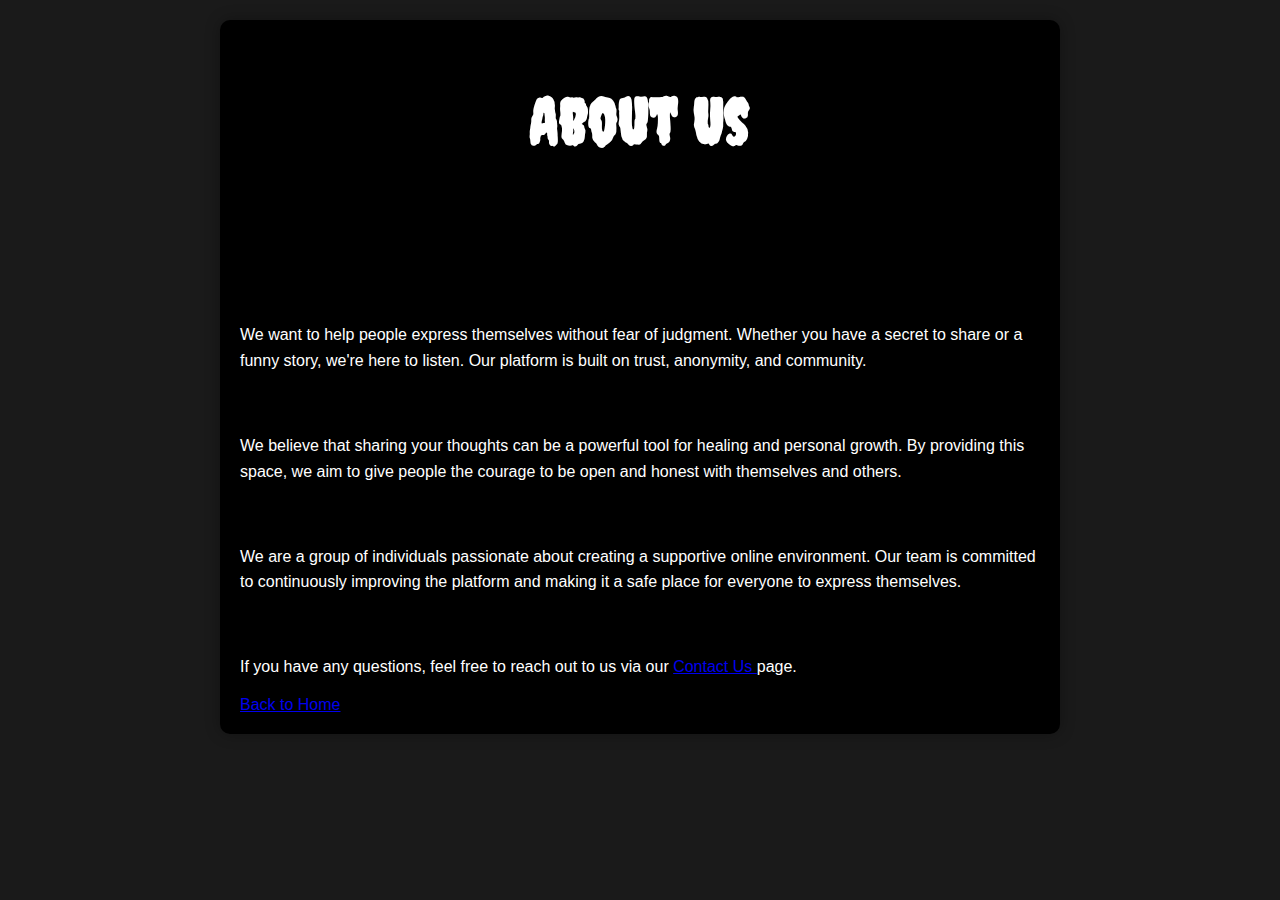
<file: about-us.html>
<!DOCTYPE html>
<html lang="en">
<head>
    <meta charset="UTF-8">
    <meta name="viewport" content="width=device-width, initial-scale=1.0">
    <title>About Us</title>
    <link href="https://fonts.googleapis.com/css2?family=Creepster&display=swap" rel="stylesheet">
    <link rel="stylesheet" href="style.css">
</head>
<body class="about-us-page">

    <div class="container">
        <h1>About Us</h1>
        <h2>Welcome to our platform! We created this website to give people a space where they can share their thoughts and stories anonymously. Our goal is to offer a safe and supportive environment for everyone.</h2>
        
        <h3>Our Mission</h3>
        <p>We want to help people express themselves without fear of judgment. Whether you have a secret to share or a funny story, we're here to listen. Our platform is built on trust, anonymity, and community.</p>

        <h3>Why We Do It</h3>
        <p>We believe that sharing your thoughts can be a powerful tool for healing and personal growth. By providing this space, we aim to give people the courage to be open and honest with themselves and others.</p>

        <h3>Our Team</h3>
        <p>We are a group of individuals passionate about creating a supportive online environment. Our team is committed to continuously improving the platform and making it a safe place for everyone to express themselves.</p>

        <h3>Contact Us</h3>
        <p>If you have any questions, feel free to reach out to us via our <a href="contact.html">Contact Us </a> page.</p>
        <a href="index.html">Back to Home</a>
    </div>

</body>
</html>
</file>
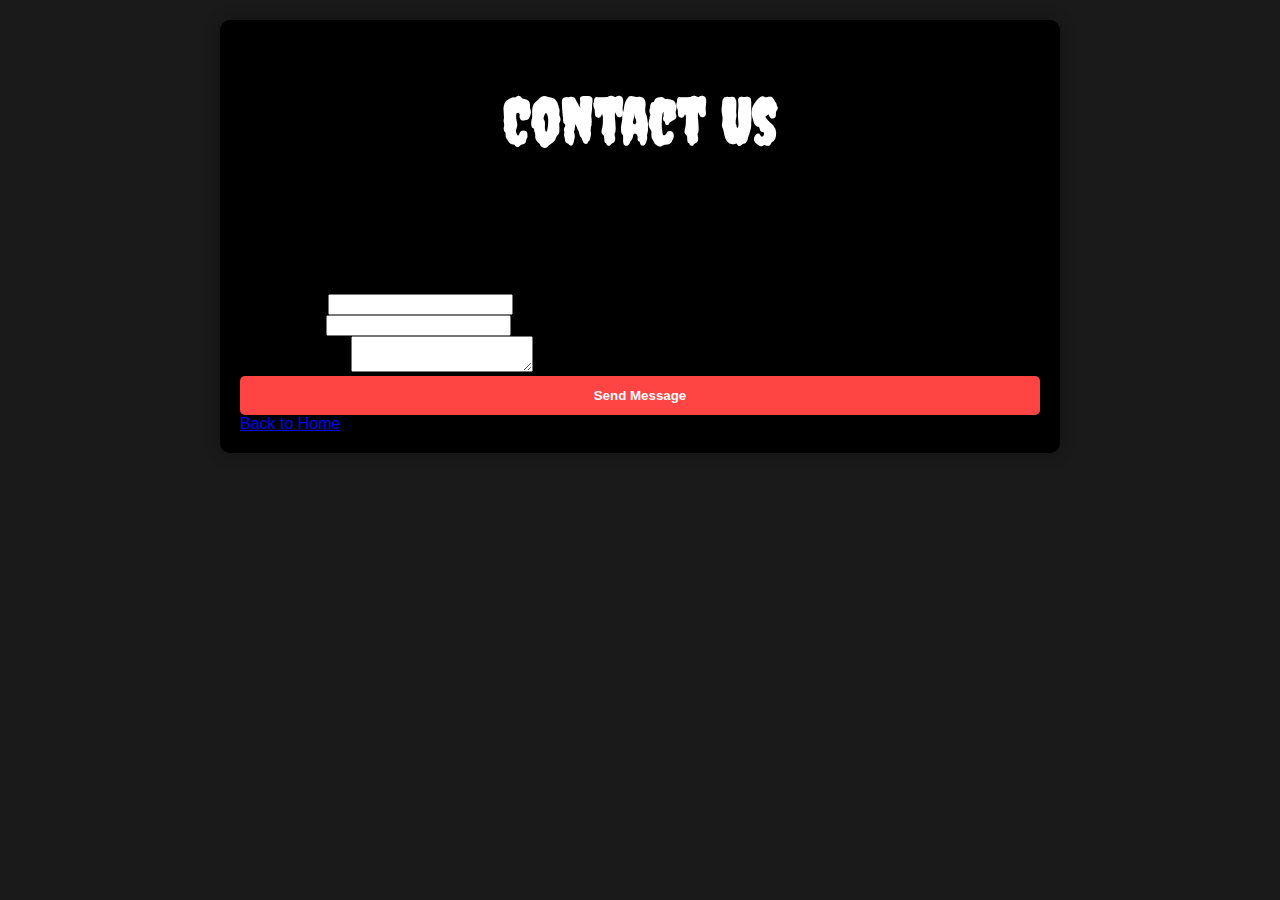
<file: contact.html>
<!DOCTYPE html>
<html lang="en">
<head>
    <meta charset="UTF-8">
    <meta name="viewport" content="width=device-width, initial-scale=1.0">
    <link href="https://fonts.googleapis.com/css2?family=Creepster&display=swap" rel="stylesheet">
    <title>Contact Us</title>
    <link rel="stylesheet" href="style.css">
</head>
<body>

    <div class="container">
    <body class="contact-us-page">

        <h1>Contact Us</h1>
        <h2>If you have any questions, concerns, or feedback, feel free to reach out to us. We'd love to hear from you!</h2>

        <h3>Contact Form</h3>
        <form action="https://formspree.io/f/movjrzbb" method="POST" id="contact-form">
            <div class="form-group">
                <label for="name">Your Name:</label>
                <input type="text" id="name" name="name" required>
            </div>
            <div class="form-group">
                <label for="email">Your Email:</label>
                <input type="email" id="email" name="email" required>
            </div>
            <div class="form-group">
                <label for="message">Your Message:</label>
                <textarea id="message" name="message" required></textarea>
            </div>
            <button type="submit">Send Message</button>
        </form>

       
        <a href="index.html">Back to Home</a>
    </div>

</body>
</html>
</file>
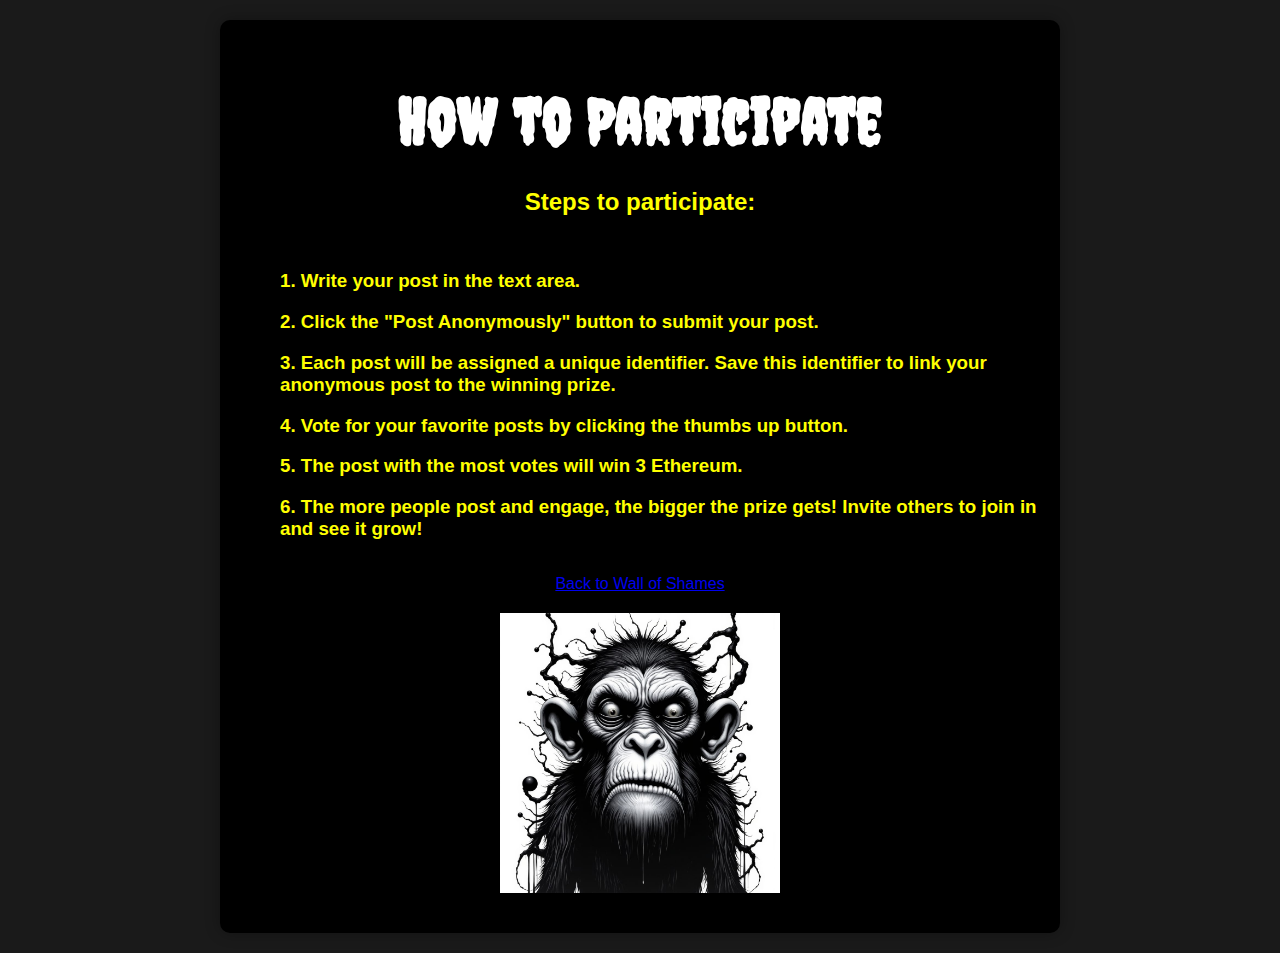
<file: instructions.html>
<!DOCTYPE html>
<html>
<head>
    <title>Instructions</title>
    <link rel="stylesheet" href="style.css">
    <link href="https://fonts.googleapis.com/css2?family=Creepster&display=swap" rel="stylesheet">
</head>
<body>
    <div class="container">
        <div class="instructions-container">
            <h1>How to Participate</h1>
            <h2>Steps to participate:</h2>
            <ol>
                <h3>1. Write your post in the text area.</h3>
                <h3>2. Click the "Post Anonymously" button to submit your post.</h3>
                <h3>3. Each post will be assigned a unique identifier. Save this identifier to link your anonymous post to the winning prize.</h3>
                <h3>4. Vote for your favorite posts by clicking the thumbs up button.</h3>
                <h3>5. The post with the most votes will win 3 Ethereum.</h3>
                <h3>6. The more people post and engage, the bigger the prize gets! Invite others to join in and see it grow!</h3>
            </ol>
            <a href="index.html" class="btn">Back to Wall of Shames</a>       
            <img src="images/how-to-post-guide.jpg" alt="Step-by-step guide to using Wall of Shames">
      </div>
    </div>
</body>
</html>
</file>
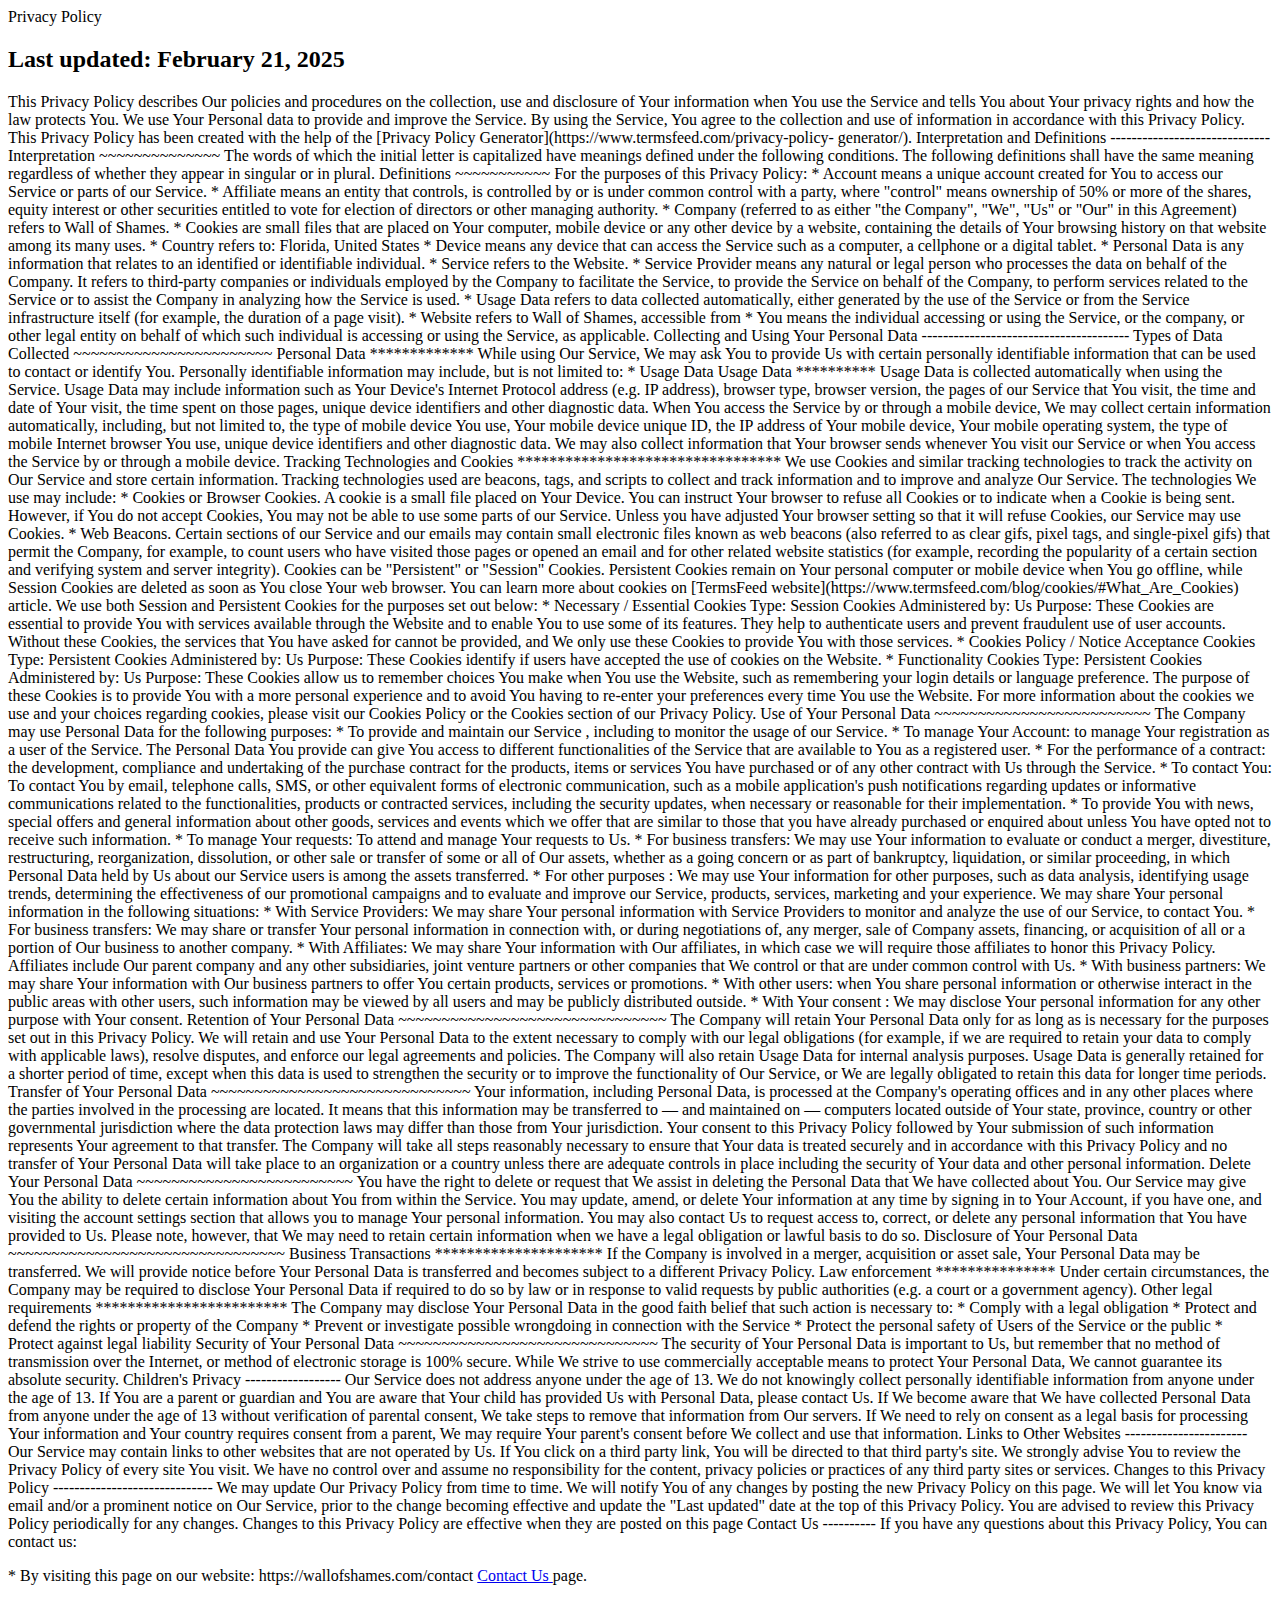
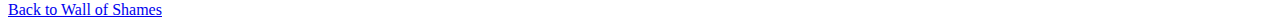
<file: privacy-policy.html>
<!DOCTYPE html>
<html>
<head>
    <title>Privacy Policy</title>
    
    <link href="https://fonts.googleapis.com/css2?family=Creepster&display=swap" rel="stylesheet">
    

</head>
<body>

      <div
        <h1>Privacy Policy</h1>
        <h2>Last updated: February 21, 2025</h2>
        <p class="tagline">

          This Privacy Policy describes Our policies and procedures on the collection,
use and disclosure of Your information when You use the Service and tells You
about Your privacy rights and how the law protects You.

We use Your Personal data to provide and improve the Service. By using the
Service, You agree to the collection and use of information in accordance with
this Privacy Policy. This Privacy Policy has been created with the help of the
[Privacy Policy Generator](https://www.termsfeed.com/privacy-policy-
generator/).

Interpretation and Definitions  
------------------------------

Interpretation  
~~~~~~~~~~~~~~

The words of which the initial letter is capitalized have meanings defined
under the following conditions. The following definitions shall have the same
meaning regardless of whether they appear in singular or in plural.

Definitions  
~~~~~~~~~~~

For the purposes of this Privacy Policy:

  * Account means a unique account created for You to access our Service or
    parts of our Service.

  * Affiliate means an entity that controls, is controlled by or is under
    common control with a party, where "control" means ownership of 50% or
    more of the shares, equity interest or other securities entitled to vote
    for election of directors or other managing authority.

  * Company (referred to as either "the Company", "We", "Us" or "Our" in this
    Agreement) refers to Wall of Shames.

  * Cookies are small files that are placed on Your computer, mobile device or
    any other device by a website, containing the details of Your browsing
    history on that website among its many uses.

  * Country refers to: Florida, United States

  * Device means any device that can access the Service such as a computer, a
    cellphone or a digital tablet.

  * Personal Data is any information that relates to an identified or
    identifiable individual.

  * Service refers to the Website.

  * Service Provider means any natural or legal person who processes the data
    on behalf of the Company. It refers to third-party companies or
    individuals employed by the Company to facilitate the Service, to provide
    the Service on behalf of the Company, to perform services related to the
    Service or to assist the Company in analyzing how the Service is used.

  * Usage Data refers to data collected automatically, either generated by the
    use of the Service or from the Service infrastructure itself (for example,
    the duration of a page visit).

  * Website refers to Wall of Shames, accessible from
    <https://wallofshames.com/>

  * You means the individual accessing or using the Service, or the company,
    or other legal entity on behalf of which such individual is accessing or
    using the Service, as applicable.


Collecting and Using Your Personal Data  
---------------------------------------

Types of Data Collected  
~~~~~~~~~~~~~~~~~~~~~~~

Personal Data  
*************

While using Our Service, We may ask You to provide Us with certain personally
identifiable information that can be used to contact or identify You.
Personally identifiable information may include, but is not limited to:

  * Usage Data

Usage Data  
**********

Usage Data is collected automatically when using the Service.

Usage Data may include information such as Your Device's Internet Protocol
address (e.g. IP address), browser type, browser version, the pages of our
Service that You visit, the time and date of Your visit, the time spent on
those pages, unique device identifiers and other diagnostic data.

When You access the Service by or through a mobile device, We may collect
certain information automatically, including, but not limited to, the type of
mobile device You use, Your mobile device unique ID, the IP address of Your
mobile device, Your mobile operating system, the type of mobile Internet
browser You use, unique device identifiers and other diagnostic data.

We may also collect information that Your browser sends whenever You visit our
Service or when You access the Service by or through a mobile device.

Tracking Technologies and Cookies  
*********************************

We use Cookies and similar tracking technologies to track the activity on Our
Service and store certain information. Tracking technologies used are beacons,
tags, and scripts to collect and track information and to improve and analyze
Our Service. The technologies We use may include:

  * Cookies or Browser Cookies. A cookie is a small file placed on Your
    Device. You can instruct Your browser to refuse all Cookies or to indicate
    when a Cookie is being sent. However, if You do not accept Cookies, You
    may not be able to use some parts of our Service. Unless you have adjusted
    Your browser setting so that it will refuse Cookies, our Service may use
    Cookies.
  * Web Beacons. Certain sections of our Service and our emails may contain
    small electronic files known as web beacons (also referred to as clear
    gifs, pixel tags, and single-pixel gifs) that permit the Company, for
    example, to count users who have visited those pages or opened an email
    and for other related website statistics (for example, recording the
    popularity of a certain section and verifying system and server
    integrity).

Cookies can be "Persistent" or "Session" Cookies. Persistent Cookies remain on
Your personal computer or mobile device when You go offline, while Session
Cookies are deleted as soon as You close Your web browser. You can learn more
about cookies on [TermsFeed
website](https://www.termsfeed.com/blog/cookies/#What_Are_Cookies) article.

We use both Session and Persistent Cookies for the purposes set out below:

  * Necessary / Essential Cookies

    Type: Session Cookies

    Administered by: Us

    Purpose: These Cookies are essential to provide You with services
    available through the Website and to enable You to use some of its
    features. They help to authenticate users and prevent fraudulent use of
    user accounts. Without these Cookies, the services that You have asked for
    cannot be provided, and We only use these Cookies to provide You with
    those services.

  * Cookies Policy / Notice Acceptance Cookies

    Type: Persistent Cookies

    Administered by: Us

    Purpose: These Cookies identify if users have accepted the use of cookies
    on the Website.

  * Functionality Cookies

    Type: Persistent Cookies

    Administered by: Us

    Purpose: These Cookies allow us to remember choices You make when You use
    the Website, such as remembering your login details or language
    preference. The purpose of these Cookies is to provide You with a more
    personal experience and to avoid You having to re-enter your preferences
    every time You use the Website.

For more information about the cookies we use and your choices regarding
cookies, please visit our Cookies Policy or the Cookies section of our Privacy
Policy.

Use of Your Personal Data  
~~~~~~~~~~~~~~~~~~~~~~~~~

The Company may use Personal Data for the following purposes:

  * To provide and maintain our Service , including to monitor the usage of
    our Service.

  * To manage Your Account: to manage Your registration as a user of the
    Service. The Personal Data You provide can give You access to different
    functionalities of the Service that are available to You as a registered
    user.

  * For the performance of a contract: the development, compliance and
    undertaking of the purchase contract for the products, items or services
    You have purchased or of any other contract with Us through the Service.

  * To contact You: To contact You by email, telephone calls, SMS, or other
    equivalent forms of electronic communication, such as a mobile
    application's push notifications regarding updates or informative
    communications related to the functionalities, products or contracted
    services, including the security updates, when necessary or reasonable for
    their implementation.

  * To provide You with news, special offers and general information about
    other goods, services and events which we offer that are similar to those
    that you have already purchased or enquired about unless You have opted
    not to receive such information.

  * To manage Your requests: To attend and manage Your requests to Us.

  * For business transfers: We may use Your information to evaluate or conduct
    a merger, divestiture, restructuring, reorganization, dissolution, or
    other sale or transfer of some or all of Our assets, whether as a going
    concern or as part of bankruptcy, liquidation, or similar proceeding, in
    which Personal Data held by Us about our Service users is among the assets
    transferred.

  * For other purposes : We may use Your information for other purposes, such
    as data analysis, identifying usage trends, determining the effectiveness
    of our promotional campaigns and to evaluate and improve our Service,
    products, services, marketing and your experience.


We may share Your personal information in the following situations:

  * With Service Providers: We may share Your personal information with
    Service Providers to monitor and analyze the use of our Service, to
    contact You.
  * For business transfers: We may share or transfer Your personal information
    in connection with, or during negotiations of, any merger, sale of Company
    assets, financing, or acquisition of all or a portion of Our business to
    another company.
  * With Affiliates: We may share Your information with Our affiliates, in
    which case we will require those affiliates to honor this Privacy Policy.
    Affiliates include Our parent company and any other subsidiaries, joint
    venture partners or other companies that We control or that are under
    common control with Us.
  * With business partners: We may share Your information with Our business
    partners to offer You certain products, services or promotions.
  * With other users: when You share personal information or otherwise
    interact in the public areas with other users, such information may be
    viewed by all users and may be publicly distributed outside.
  * With Your consent : We may disclose Your personal information for any
    other purpose with Your consent.

Retention of Your Personal Data  
~~~~~~~~~~~~~~~~~~~~~~~~~~~~~~~

The Company will retain Your Personal Data only for as long as is necessary
for the purposes set out in this Privacy Policy. We will retain and use Your
Personal Data to the extent necessary to comply with our legal obligations
(for example, if we are required to retain your data to comply with applicable
laws), resolve disputes, and enforce our legal agreements and policies.

The Company will also retain Usage Data for internal analysis purposes. Usage
Data is generally retained for a shorter period of time, except when this data
is used to strengthen the security or to improve the functionality of Our
Service, or We are legally obligated to retain this data for longer time
periods.

Transfer of Your Personal Data  
~~~~~~~~~~~~~~~~~~~~~~~~~~~~~~

Your information, including Personal Data, is processed at the Company's
operating offices and in any other places where the parties involved in the
processing are located. It means that this information may be transferred to —
and maintained on — computers located outside of Your state, province, country
or other governmental jurisdiction where the data protection laws may differ
than those from Your jurisdiction.

Your consent to this Privacy Policy followed by Your submission of such
information represents Your agreement to that transfer.

The Company will take all steps reasonably necessary to ensure that Your data
is treated securely and in accordance with this Privacy Policy and no transfer
of Your Personal Data will take place to an organization or a country unless
there are adequate controls in place including the security of Your data and
other personal information.

Delete Your Personal Data  
~~~~~~~~~~~~~~~~~~~~~~~~~

You have the right to delete or request that We assist in deleting the
Personal Data that We have collected about You.

Our Service may give You the ability to delete certain information about You
from within the Service.

You may update, amend, or delete Your information at any time by signing in to
Your Account, if you have one, and visiting the account settings section that
allows you to manage Your personal information. You may also contact Us to
request access to, correct, or delete any personal information that You have
provided to Us.

Please note, however, that We may need to retain certain information when we
have a legal obligation or lawful basis to do so.

Disclosure of Your Personal Data  
~~~~~~~~~~~~~~~~~~~~~~~~~~~~~~~~

Business Transactions  
*********************

If the Company is involved in a merger, acquisition or asset sale, Your
Personal Data may be transferred. We will provide notice before Your Personal
Data is transferred and becomes subject to a different Privacy Policy.

Law enforcement  
***************

Under certain circumstances, the Company may be required to disclose Your
Personal Data if required to do so by law or in response to valid requests by
public authorities (e.g. a court or a government agency).

Other legal requirements  
************************

The Company may disclose Your Personal Data in the good faith belief that such
action is necessary to:

  * Comply with a legal obligation
  * Protect and defend the rights or property of the Company
  * Prevent or investigate possible wrongdoing in connection with the Service
  * Protect the personal safety of Users of the Service or the public
  * Protect against legal liability

Security of Your Personal Data  
~~~~~~~~~~~~~~~~~~~~~~~~~~~~~~

The security of Your Personal Data is important to Us, but remember that no
method of transmission over the Internet, or method of electronic storage is
100% secure. While We strive to use commercially acceptable means to protect
Your Personal Data, We cannot guarantee its absolute security.

Children's Privacy  
------------------

Our Service does not address anyone under the age of 13. We do not knowingly
collect personally identifiable information from anyone under the age of 13.
If You are a parent or guardian and You are aware that Your child has provided
Us with Personal Data, please contact Us. If We become aware that We have
collected Personal Data from anyone under the age of 13 without verification
of parental consent, We take steps to remove that information from Our
servers.

If We need to rely on consent as a legal basis for processing Your information
and Your country requires consent from a parent, We may require Your parent's
consent before We collect and use that information.

Links to Other Websites  
-----------------------

Our Service may contain links to other websites that are not operated by Us.
If You click on a third party link, You will be directed to that third party's
site. We strongly advise You to review the Privacy Policy of every site You
visit.

We have no control over and assume no responsibility for the content, privacy
policies or practices of any third party sites or services.

Changes to this Privacy Policy  
------------------------------

We may update Our Privacy Policy from time to time. We will notify You of any
changes by posting the new Privacy Policy on this page.

We will let You know via email and/or a prominent notice on Our Service, prior
to the change becoming effective and update the "Last updated" date at the top
of this Privacy Policy.

You are advised to review this Privacy Policy periodically for any changes.
Changes to this Privacy Policy are effective when they are posted on this
page
        
Contact Us  
----------

If you have any questions about this Privacy Policy, You can contact us:
        </p>
      </div>
  * By visiting this page on our website: https://wallofshames.com/contact
<a href="contact.html">Contact Us </a> page.</p>
<a href="index.html" class="btn">Back to Wall of Shames</a>
</file>
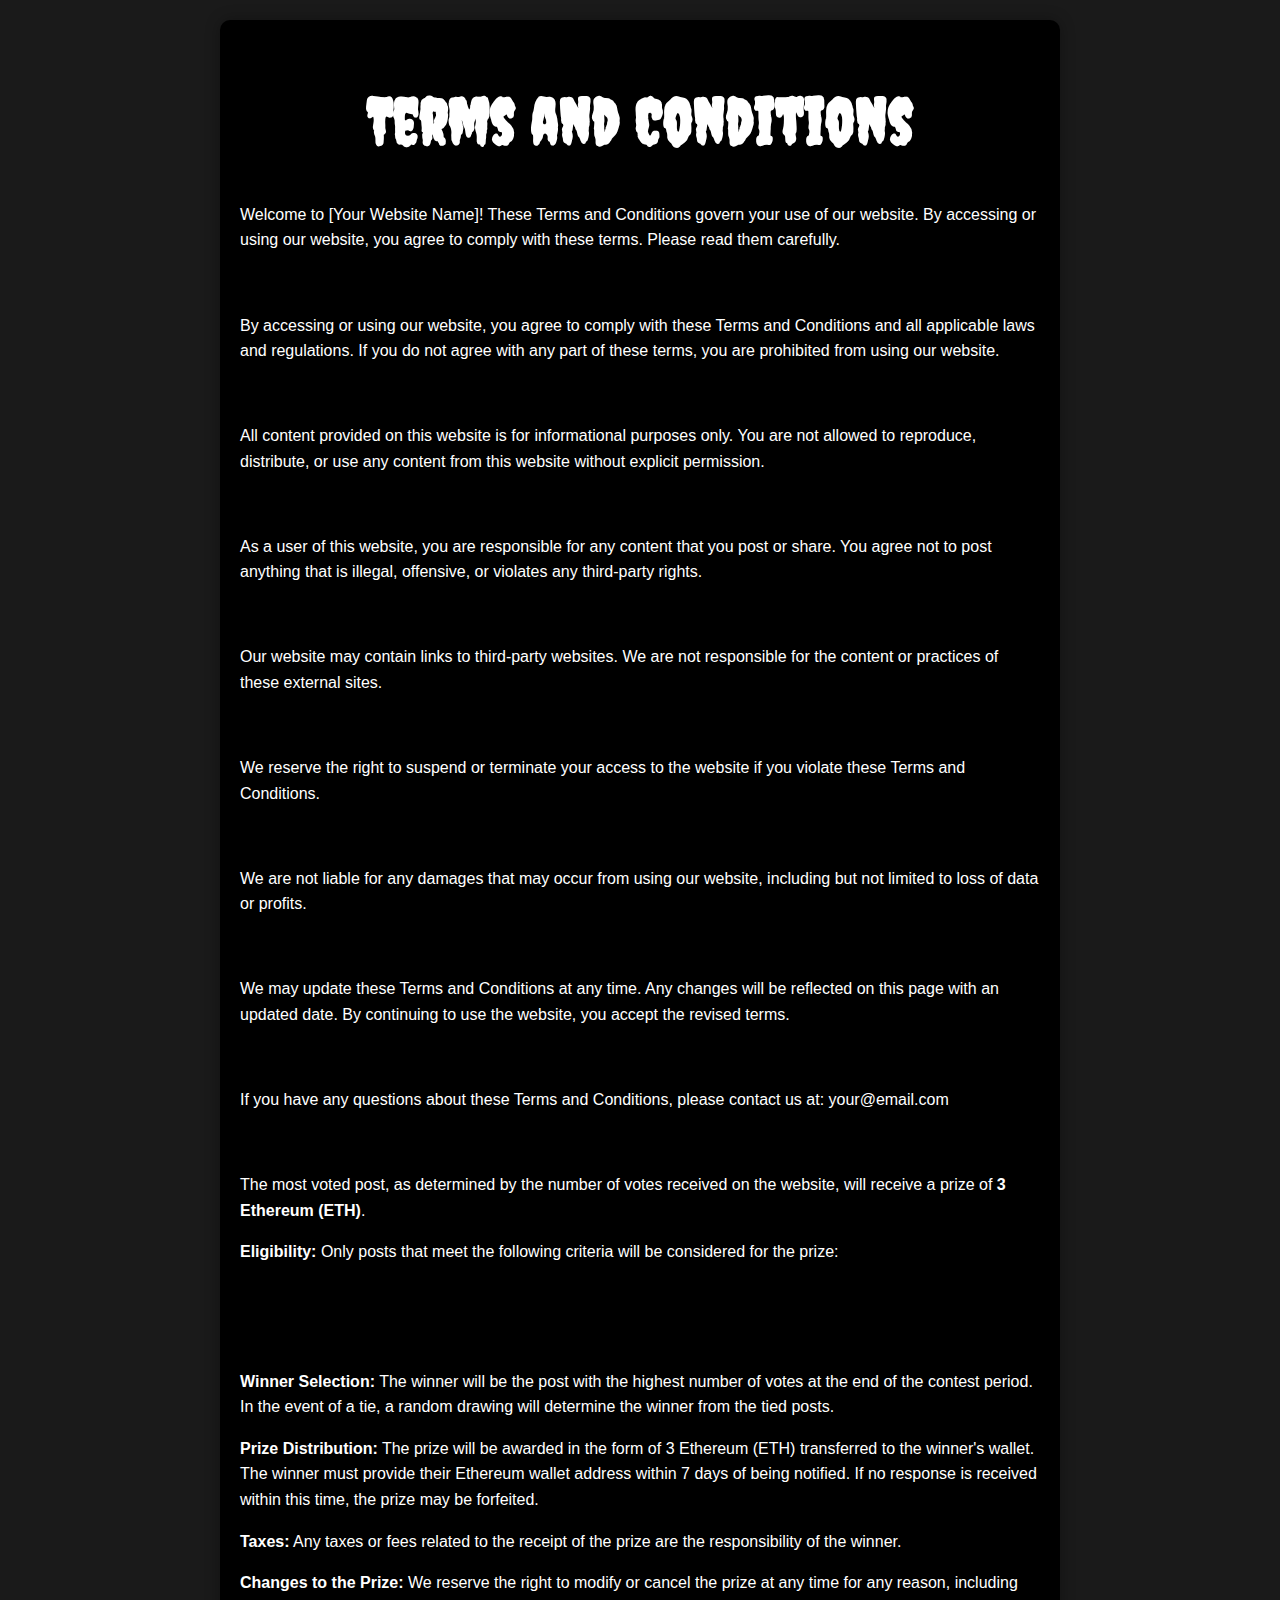
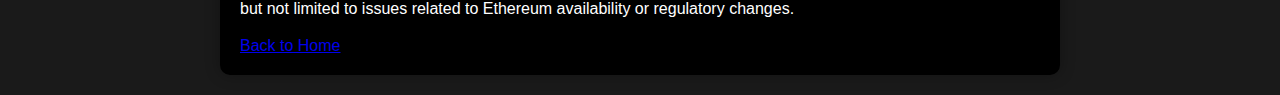
<file: terms-and-conditions.html>
<!DOCTYPE html>
<html lang="en">
<head>
    <meta charset="UTF-8">
    <meta name="viewport" content="width=device-width, initial-scale=1.0">
    <link href="https://fonts.googleapis.com/css2?family=Creepster&display=swap" rel="stylesheet">
    <title>Terms and Conditions</title>
    <link rel="stylesheet" href="style.css">
</head>
<body>

    <div class="container">
        <h1>Terms and Conditions</h1>
        <h22>Last Updated: [21-2-2025]</h2>

        <p>Welcome to [Your Website Name]! These Terms and Conditions govern your use of our website. By accessing or using our website, you agree to comply with these terms. Please read them carefully.</p>

        <h3>1. General Terms</h3>
        <p>By accessing or using our website, you agree to comply with these Terms and Conditions and all applicable laws and regulations. If you do not agree with any part of these terms, you are prohibited from using our website.</p>

        <h3>2. Content Usage</h3>
        <p>All content provided on this website is for informational purposes only. You are not allowed to reproduce, distribute, or use any content from this website without explicit permission.</p>

        <h3>3. User Responsibilities</h3>
        <p>As a user of this website, you are responsible for any content that you post or share. You agree not to post anything that is illegal, offensive, or violates any third-party rights.</p>

        <h3>4. Third-Party Links</h3>
        <p>Our website may contain links to third-party websites. We are not responsible for the content or practices of these external sites.</p>

        <h3>5. Termination of Access</h3>
        <p>We reserve the right to suspend or terminate your access to the website if you violate these Terms and Conditions.</p>

        <h3>6. Limitation of Liability</h3>
        <p>We are not liable for any damages that may occur from using our website, including but not limited to loss of data or profits.</p>

        <h3>7. Changes to Terms</h3>
        <p>We may update these Terms and Conditions at any time. Any changes will be reflected on this page with an updated date. By continuing to use the website, you accept the revised terms.</p>

        <h3>8. Contact Information</h3>
        <p>If you have any questions about these Terms and Conditions, please contact us at: your@email.com</p>

      
<h3>9. Prize for Most Voted Post</h3>
<p>The most voted post, as determined by the number of votes received on the website, will receive a prize of <strong>3 Ethereum (ETH)</strong>.</p>

<p><strong>Eligibility:</strong> Only posts that meet the following criteria will be considered for the prize:</p>
<ul>
    <li>The post must comply with the website's terms of use and content guidelines.</li>
    <li>The post must not contain offensive, illegal, or plagiarized content.</li>
    <li>The post must be posted during the eligible period for the prize (e.g., a monthly contest or specific time frame).</li>
</ul>

<p><strong>Winner Selection:</strong> The winner will be the post with the highest number of votes at the end of the contest period. In the event of a tie, a random drawing will determine the winner from the tied posts.</p>

<p><strong>Prize Distribution:</strong> The prize will be awarded in the form of 3 Ethereum (ETH) transferred to the winner's wallet. The winner must provide their Ethereum wallet address within 7 days of being notified. If no response is received within this time, the prize may be forfeited.</p>

<p><strong>Taxes:</strong> Any taxes or fees related to the receipt of the prize are the responsibility of the winner.</p>

<p><strong>Changes to the Prize:</strong> We reserve the right to modify or cancel the prize at any time for any reason, including but not limited to issues related to Ethereum availability or regulatory changes.</p>

  <a href="index.html">Back to Home</a>
    </div>

</body>
</html>
</file>
<file: style.css>
body {
  font-family: Arial, sans-serif;
  background: #1a1a1a; /* Dark background for contrast */
  margin: 0;
  padding: 20px;
}

.container {
  max-width: 800px;
  margin: 0 auto;
  background: #2d2d2d; /* Dark container background */
  padding: 20px;
  border-radius: 10px;
  box-shadow: 0 0 15px rgba(0,0,0,0.3);

}
.image-container {
    background-image: url('images/anonymous-sharing.jpg');
    background-size: 16%;
    background-position: 5% top;
    background-repeat:no-repeat;
    padding: 20px;
    color: white;
}
/* Accessibility: Add a visually hidden alt text */
.image-container2::after {
    content: "anonymous-sharing image"; 
    position: absolute;
    left: -9999px; /* Hide it off-screen for screen readers */
    visibility: hidden;
}

.image-container h1, .image-container p, .image-container .form-section, .image-container #posts-container {
     z-index: 1;
}
.image-container2 {
    background-image: url('images/wall-of-shames-background.jpg');
    background-size: 25%;
    background-position: right 15%  top 23%; /* Moves left & keeps it lower */
    background-repeat: no-repeat;
    padding: 20px;
    color: white;
    position: relative; /* Ensures correct layering */
}

/* Accessibility: Add a visually hidden alt text */
.image-container2::after {
    content: "Wall of Shame background image"; 
    position: absolute;
    left: -9999px; /* Hide it off-screen for screen readers */
    visibility: hidden;
}

.image-container2 h1, .image-container p, .image-container .form-section, .image-container #posts-container {
     z-index: 1;
}

h1 {
  color: white; /* Title in white */
  text-align: center;
  margin-bottom: 10px;
  font-size: 2.5em;
  text-shadow: 2px 2px 4px rgba(0,0,0,0.5);
}

.tagline {
  color: #cccccc; /* Lighter gray for subtitle */
  font-style: italic;
  text-align: center;
  margin-bottom: 30px;
}

.form-section textarea {
  width: 100%;
  height: 100px;
  margin: 10px 0;
  padding: 10px;
  background: #404040; /* Dark textarea background */
  border: 1px solid #666;
  color: white; /* White text input */
  border-radius: 5px;
}

button {
  background: #ff4444;
  color: white;
  border: none;
  padding: 12px 25px;
  cursor: pointer;
  border-radius: 5px;
  font-weight: bold;
  width: 100%;
  transition: background 0.3s ease;
}

button:hover {
  background: #ff3333; /* Hover effect */
}

.post {
  background: #404040; /* Dark post background */
  margin: 15px 0;
  padding: 15px;
  border-left: 4px solid #ff4444;
  border-radius: 5px;
  color: white; /* White post text */
}
h1 {
  font-family: 'Creepster', cursive;
  font-size: 4em;
  text-shadow: 2px 2px 0px #000;
}
.vote-section {
  display: flex;
  align-items: center;
  gap: 10px;
  margin-top: 10px;
}

.vote-section button {
  background: #ff4444;
  width: auto;
  padding: 5px 10px;
  font-size: 1.2em;
}

.vote-count {
  color: white;
  font-weight: bold;
  min-width: 30px;
  text-align: center;
}
/* style.css */
.post {
    opacity: 0;
    animation: fadeIn 1s forwards;
}

.vote-count {
    transition: color 0.3s ease;
}

.vote-count.updated {
    color: #4caf50;
}

@keyframes fadeIn {
    from {
        opacity: 0;
    }
    to {
        opacity: 1;
    }
}
.leaderboard {
    position: fixed;
    top: 20px;
    right: 20px;
    width: 200px;
    background: #333;
    padding: 10px;
    border-radius: 5px;
    box-shadow: 0 0 10px rgba(0, 0, 0, 0.5);
}

.leaderboard h2 {
    color: white;
    font-size: 1.5em;
    margin-bottom: 10px;
}

.leaderboard .post-summary {
    background:black;
    margin: 10px 0;
    padding: 10px;
    border-radius: 5px;
    color: black;
}

.leaderboard .post-summary p {
    margin: 0;
    overflow: hidden;
    text-overflow: ellipsis;
    white-space: nowrap;
}

.leaderboard .post-summary button {
    background: #ff4444;
    color: white;
    border: none;
    padding: 5px 10px;
    cursor: pointer;
    border-radius: 5px;
    font-weight: bold;
    margin-top: 5px;
}
.container {
    max-width: 800px;
    margin: 0 auto;
    background: black;
    padding: 20px;
    border-radius: 10px;
    box-shadow: 0 0 15px rgba(0, 0, 0, 0.3);
}

h1 {
    color: white;
    text-align: center;
    margin-bottom: 10px;
}

.post-container p {
    color: white;
}

.post-container {
    background: white;
    padding: 15px;
    border-radius: 5px;
    color: white;
}


.vote-section {
    display: flex;
    align-items: center;
    gap: 10px;
    margin-top: 10px;
}

.vote-section button {
    background: #ff4444;
    color: white;
    border: none;
    padding: 5px 10px;
    cursor: pointer;
    border-radius: 5px;
    font-weight: bold;
}

.vote-count {
    color: white;
    font-weight: bold;
    min-width: 30px;
    text-align: center;
}
.sidebar {
    position: fixed;
    top: 20px;
    left: 20px;
    width: 15%;
    background-color: #333;
    color: white;
    padding: 20px;
    box-shadow: 2px 0 5px rgba(0, 0, 0, 0.3);
}

.sidebar h2 {
    margin-top: 0;
}

.sidebar .btn {
    display: inline-block;
    padding: 10px 20px;
    background-color: #ff6347;
    color: white;
    text-decoration: none;
    border-radius: 5px;
    margin-top: 20px;
}

.sidebar .btn:hover {
    background-color: #e0897a;
}
.instructions-container {
    color: yellow;
    display: grid;
    place-items: center; /* Centers both horizontally and vertically */
    height: 100%;
}
.instructions-container img {
    max-width: 35%;
    height: auto;
    display: block;
    margin: 20px 0;
}
.pagination-controls {
    display: flex;
    justify-content: center;
    align-items: center;
    margin-top: 20px;
    gap: 10px; /* Space between buttons */
}

.pagination-btn {
    background-color: #333;  /* Dark color for contrast */
    color: white;
    border: none;
    padding: 8px 15px;
    border-radius: 5px;
    cursor: pointer;
    font-size: 14px;
    transition: background 0.3s;
}

.pagination-btn:hover {
    background-color: #555; /* Slightly lighter on hover */
}

.pagination-btn:disabled {
    background-color: #aaa; /* Greyed out when disabled */
    cursor: not-allowed;
}

.pagination-text {
    font-size: 14px;
    font-weight: bold;
    color: #444;
}
.affiliate-links {
    background-color: grey;
    padding: 20px;
    text-align: center;
    margin-top: 30px;
    border-radius: 8px;
}

.affiliate-links h2 {
    font-size: 24px;
    color: #333;
    margin-bottom: 20px;
}

.affiliate-link-item {
    display: inline-block;
    width: 200px;
    margin: 10px;
    background-color: #fff;
    padding: 15px;
    border: 1px solid #ddd;
    border-radius: 8px;
    text-align: center;
    box-shadow: 0px 4px 8px rgba(0, 0, 0, 0.1);
}

.affiliate-link-item img {
    max-width: 100%;
    height: auto;
    border-radius: 5px;
}

.affiliate-link-item p {
    font-size: 14px;
    color: #444;
    margin-top: 10px;
}

.affiliate-link-item a {
    text-decoration: none;
    color: inherit;
}

.affiliate-link-item a:hover {
    opacity: 0.8;
}


p {
    line-height: 1.6;
    color: white;
}

footer {
    text-align: center;
    margin-top: 20px;
}

footer a {
    color: #007bff;
    text-decoration: none;
}
</file>
